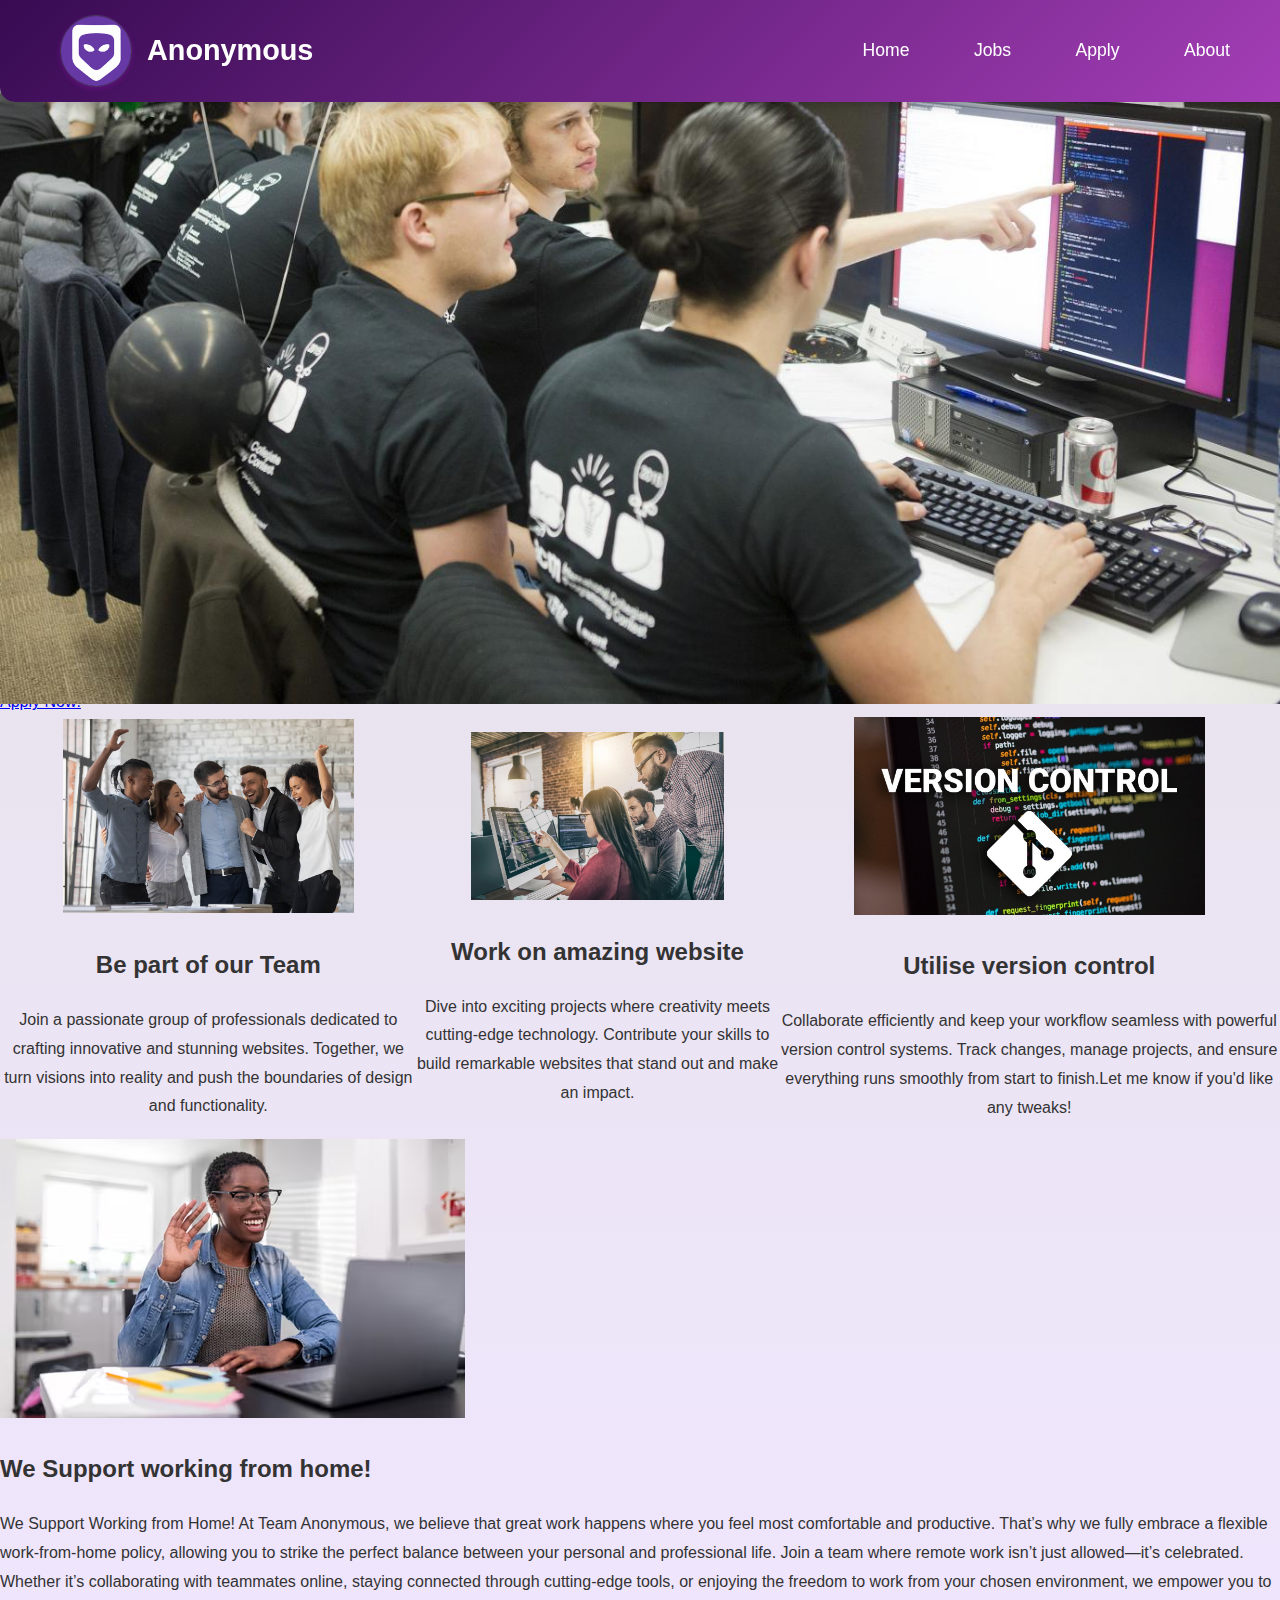
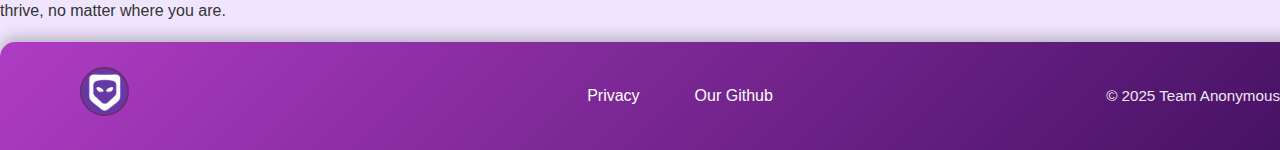
<file: TeamAnonymous_Project-main/index.html>
<!DOCTYPE html>
<html lang="en">
<head>
    <meta charset="UTF-8">
    <meta name="viewport" content="width=device-width, initial-scale=1.0">
    <title>Home page |Anonymous</title>
    <meta name="author" content="Sean Makoka">
    <link rel="stylesheet" href="styles/style.css">
</head>
<body>
    <header>
        <nav>
            <div class="logo">
                <img src="images/logo.png" alt="Team Anonymous Logo">
                <span>Anonymous</span>
            </div>
            <ul class="menu">
                <li><a href="index.html">Home</a></li>
                <li><a href="jobs.php">Jobs</a></li>
                <li><a href="apply.html">Apply</a></li>
                <li><a href="about.html">About</a></li>
            </ul>
        </nav>
    </header>
    <div class = "banner"> <img src="images/programming_image.jpg" alt="programming img"  width="100%"></div>
    <div class="apply_prompt">
    <div class = keywords>Apply</div> now to be a part of the <div class = keywords>Team</div>
    <a href="apply.html">Apply Now!</a>
    </div>
 
    <ul class="info_block_list" >
        <li>
            <div class="info_block"> 
                <img  src="images/jobs_image.png" alt="working in a team image">    
                <h2>Be part of our Team </h2>
                <p>
                    Join a passionate group 
                    of professionals dedicated
                    to crafting innovative and 
                    stunning websites. Together, we
                    turn visions into reality and
                    push the boundaries of design
                    and functionality.
                </p>
            </div>
        </li>

        <li>
            <div class="info_block"> 
                <img src="images/image(4).png" alt="making a website image">    
                <h2>Work on amazing website </h2>
                <p>
                     Dive into exciting projects
                     where creativity meets cutting-edge 
                     technology. Contribute your skills 
                     to build remarkable websites that 
                     stand out and make an impact.
                </p>
            </div>
        </li>

        <li>
            <div class="info_block"> 
                <img src="images/image(1).png" alt=" version control image " id="workingFromHomeImg">    
                <h2>Utilise version control</h2>
                <p>
                    Collaborate efficiently 
                    and keep your workflow seamless
                    with powerful version control systems. 
                    Track changes, manage projects, and ensure 
                    everything runs smoothly from start to 
                    finish.Let me know if you'd like any tweaks!
                </p>
            </div>
        </li>
        
    </ul>

    <img src="images/image(5).png" alt=" working from home ">
    <h2>We Support working from home!</h2>
    <p>We Support Working from Home!
         At Team Anonymous, we believe that great work
         happens where you feel most comfortable and productive. 
         That’s why we fully embrace a flexible work-from-home policy, 
         allowing you to strike the perfect balance between your personal and professional life.
         Join a team where remote work isn’t just allowed—it’s celebrated. Whether
         it’s collaborating with teammates online, staying connected through cutting-edge
         tools, or enjoying the freedom to work from your chosen environment, we empower you to thrive,
         no matter where you are.
    </p>

    <footer>
        <div class="footer-container">
            <div class="footer-logo"> <!--image for the logo-->
                <img src="images/logo.png" alt="Team Logo">
            </div>
            
            <nav class="footer-nav">
                <a href="privacy.html">Privacy</a>
                <a href="https://github.com/Terrasean123/TeamAnonymous_Project">Our Github</a>
            </nav>
            
            <div class="footer-copyright">
                <p>© 2025 Team Anonymous</p>
            </div>
        </div>
    </footer>
</body>
</html>
</file>
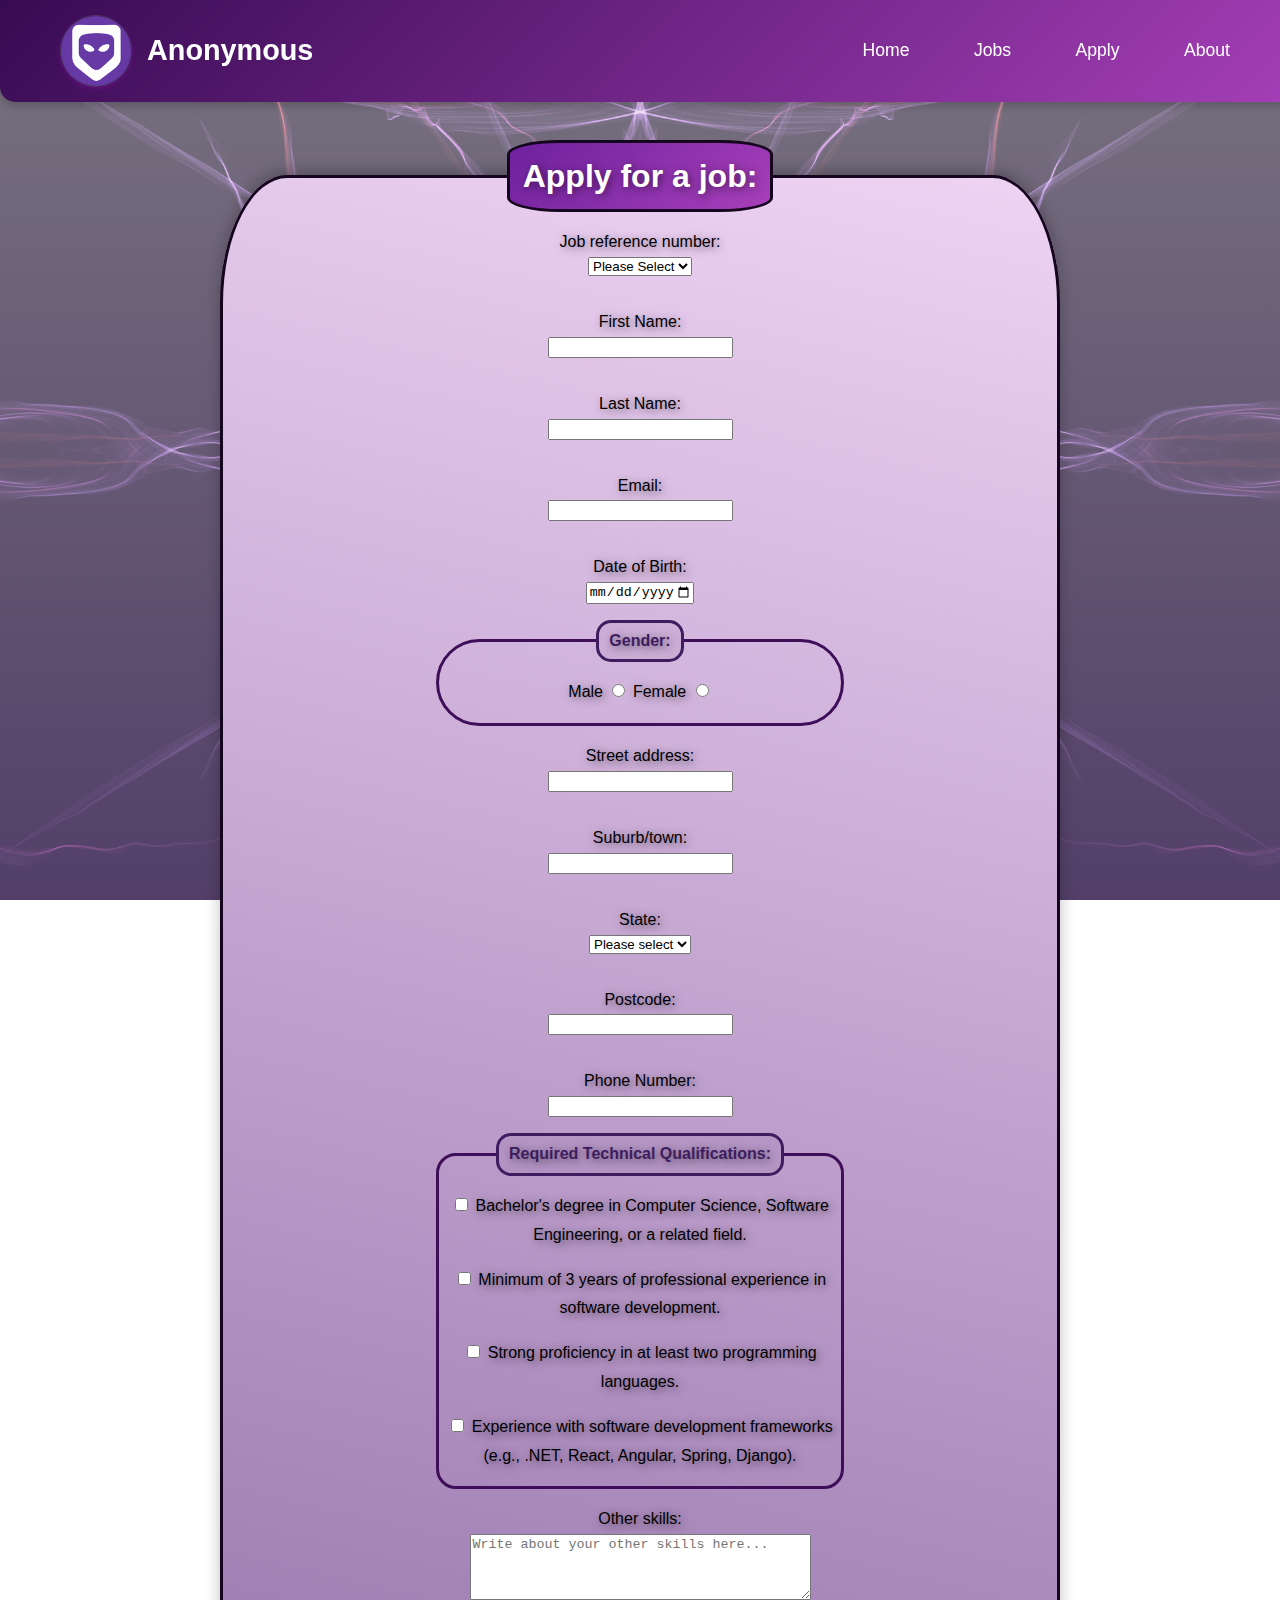
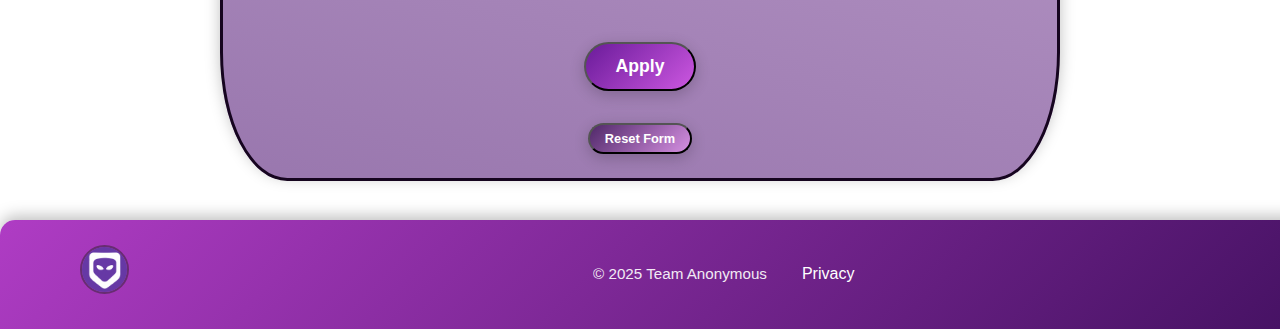
<file: TeamAnonymous_Project-main/apply.html>
<!DOCTYPE html>
<html lang="en">
<head>
    <meta charset="UTF-8">
    <meta name="viewport" content="width=device-width, initial-scale=1.0">
    <meta name="author" content="Yamen Sayes">
    <title>Apply for a job | Anonymous</title>
    <link rel="stylesheet" href="styles/style.css">
</head>
<body id="applyBody">
    <header>
        <nav>
            <div class="logo">
                <img src="images/logo.png" alt="Team Anonymous Logo">
                <span>Anonymous</span>
            </div>
            <ul class="menu">
                <li><a href="index.html">Home</a></li>
                <li><a href="jobs.html">Jobs</a></li>
                <li><a href="apply.html">Apply</a></li>
                <li><a href="about.html">About</a></li>
            </ul>
        </nav>
    </header>
    <div class="applyForm">
        <form method="post" action="process_eoi.php">
            <fieldset id="applyFormSection">
                <legend id="formLegend"><strong>Apply for a job:</strong></legend>

                <!-- Job Reference -->
                <p>
                    <label for="jobRefNum">Job reference number:
                        <select class="input" name="jobRefNum" id="jobRefNum" required>
                            <option value="">Please Select</option>
                            <option value="SDT21">SDT21</option>
                            <option value="ISA58">ISA58</option>
                            <option value="DAN92">DAN92</option>
                        </select>
                    </label>
                </p>

                <!-- First Name -->
                <p>
                    <label for="firstName">First Name:
                        <input class="input" type="text" name="firstName" id="firstName" required maxlength="20" pattern="[a-zA-Z]+" oninvalid="('Please only enter a maximum of 20 alpha characters')">
                    </label>
                </p>

                <!-- Last Name -->
                <p>
                    <label for="lastName">Last Name:
                        <input class="input" type="text" name="lastName" id="lastName" required maxlength="20" pattern="[a-zA-Z]+" oninvalid="('Please only enter a maximum of 20 alpha characters')">
                    </label>
                </p>

                <!-- Email -->
                <p>
                    <label for="email">Email:
                        <input class="input" type="email" name="email" id="email" required>
                    </label>
                </p>

                <!-- Date of Birth -->
                <p>
                    <label for="dob">Date of Birth:
                        <input class="input" type="date" name= "dob" id="dob" size="10" max="2025-12-31" required>
                    </label>
                </p>

                <!-- Gender -->
                <fieldset id="genderFieldset">
                    <legend><strong>Gender:</strong></legend>
                    <p id="genderRadio">
                        <label for="male">Male</label>
                        <input type="radio" id="male" name="gender" value="male" required>
                        <label for="female">Female</label>
                        <input type="radio" id="female" name="gender" value="female">
                    </p>
                </fieldset>

                <!-- Street Address -->
                <p>
                    <label for="street_address">Street address:
                        <input class="input" type="text" name="street_address" id="street_address" required maxlength="40" oninvalid="setCustomValidity('Please enter a maximum of 40 alpha characters')">
                    </label>
                </p>

                <!-- Suburb/Town -->
                <p>
                    <label for="suburbTown">Suburb/town:
                        <input class="input" type="text" name="suburbTown" id="suburbTown" required maxlength="40">
                    </label>
                </p>

                <!-- State -->
                <p>
                    <label for="state">State:
                        <select class="input" name="state" id="state" required>
                            <option value="">Please select</option>
                            <option value="VIC">VIC</option>
                            <option value="NSW">NSW</option>
                            <option value="QLD">QLD</option>
                            <option value="NT">NT</option>
                            <option value="WA">WA</option>
                            <option value="SA">SA</option>
                            <option value="TAS">TAS</option>
                            <option value="ACT">ACT</option>
                        </select>
                    </label>
                </p>

                <!-- Postcode -->
                <p>
                    <label for="postcode">Postcode:
                        <input class="input" type="text" name="postcode" id="postcode" minlength="4" maxlength="4" pattern="[0-9]+">
                    </label>
                </p>

                <!-- Phone Number -->
                <p>
                    <label for="phoneNumber">Phone Number:
                        <input class="input" type="text" name="phoneNumber" id="phoneNumber" minlength="8" maxlength="12" pattern="[0-9]+">
                    </label>
                </p>

                <!-- Qualifications -->
                <fieldset id="qualificationCheckbox">
                    <legend><strong>Required Technical Qualifications:</strong></legend>
                    <p>
                        <input class="checkbox" type="checkbox" id="bachelorDegree" name="qualifications[]" value="bachelorDegree" required>
                        <label for="bachelorDegree">Bachelor's degree in Computer Science, Software Engineering, or a related field.</label>
                    </p>
                    <p>
                        <input class="checkbox" type="checkbox" id="threeYearsExp" name="qualifications[]" value="threeYearsExp" required>
                        <label for="threeYearsExp">Minimum of 3 years of professional experience in software development.</label>
                    </p>
                    <p>
                        <input class="checkbox" type="checkbox" id="twoLanguageProficiency" name="qualifications[]" value="twoLanguageProficiency" required>
                        <label for="twoLanguageProficiency">Strong proficiency in at least two programming languages.</label>
                    </p>
                    <p>
                        <input class="checkbox" type="checkbox" id="frameworkExperience" name="qualifications[]" value="frameworkExperience" required>
                        <label for="frameworkExperience">Experience with software development frameworks (e.g., .NET, React, Angular, Spring, Django).</label>
                    </p>
                </fieldset>

                <!-- Other Skills -->
                <p>
                    <label for="otherSkills">Other skills:
                        <textarea name="otherSkills" id="otherSkills" rows="4" cols="40" placeholder="Write about your other skills here..."></textarea>
                    </label>
                </p>

                <p>
                    <input id="applyButton" type="submit" value="Apply">
                </p>
                <p>
                    <input id="resetButton" type="reset" value="Reset Form">
                </p>
            </fieldset>
        </form>
    </div>
    <footer>
        <div class="footer-container">
            <div class="footer-logo">
                <img src="images/logo.png" alt="Team Logo">
            </div>
            <div class="footer-copyright">
                <p>© 2025 Team Anonymous</p>
            </div>
            <nav class="footer-nav">
                <a href="privacy.html">Privacy</a>
            </nav>
        </div>
    </footer>
</body>
</html>
</file>
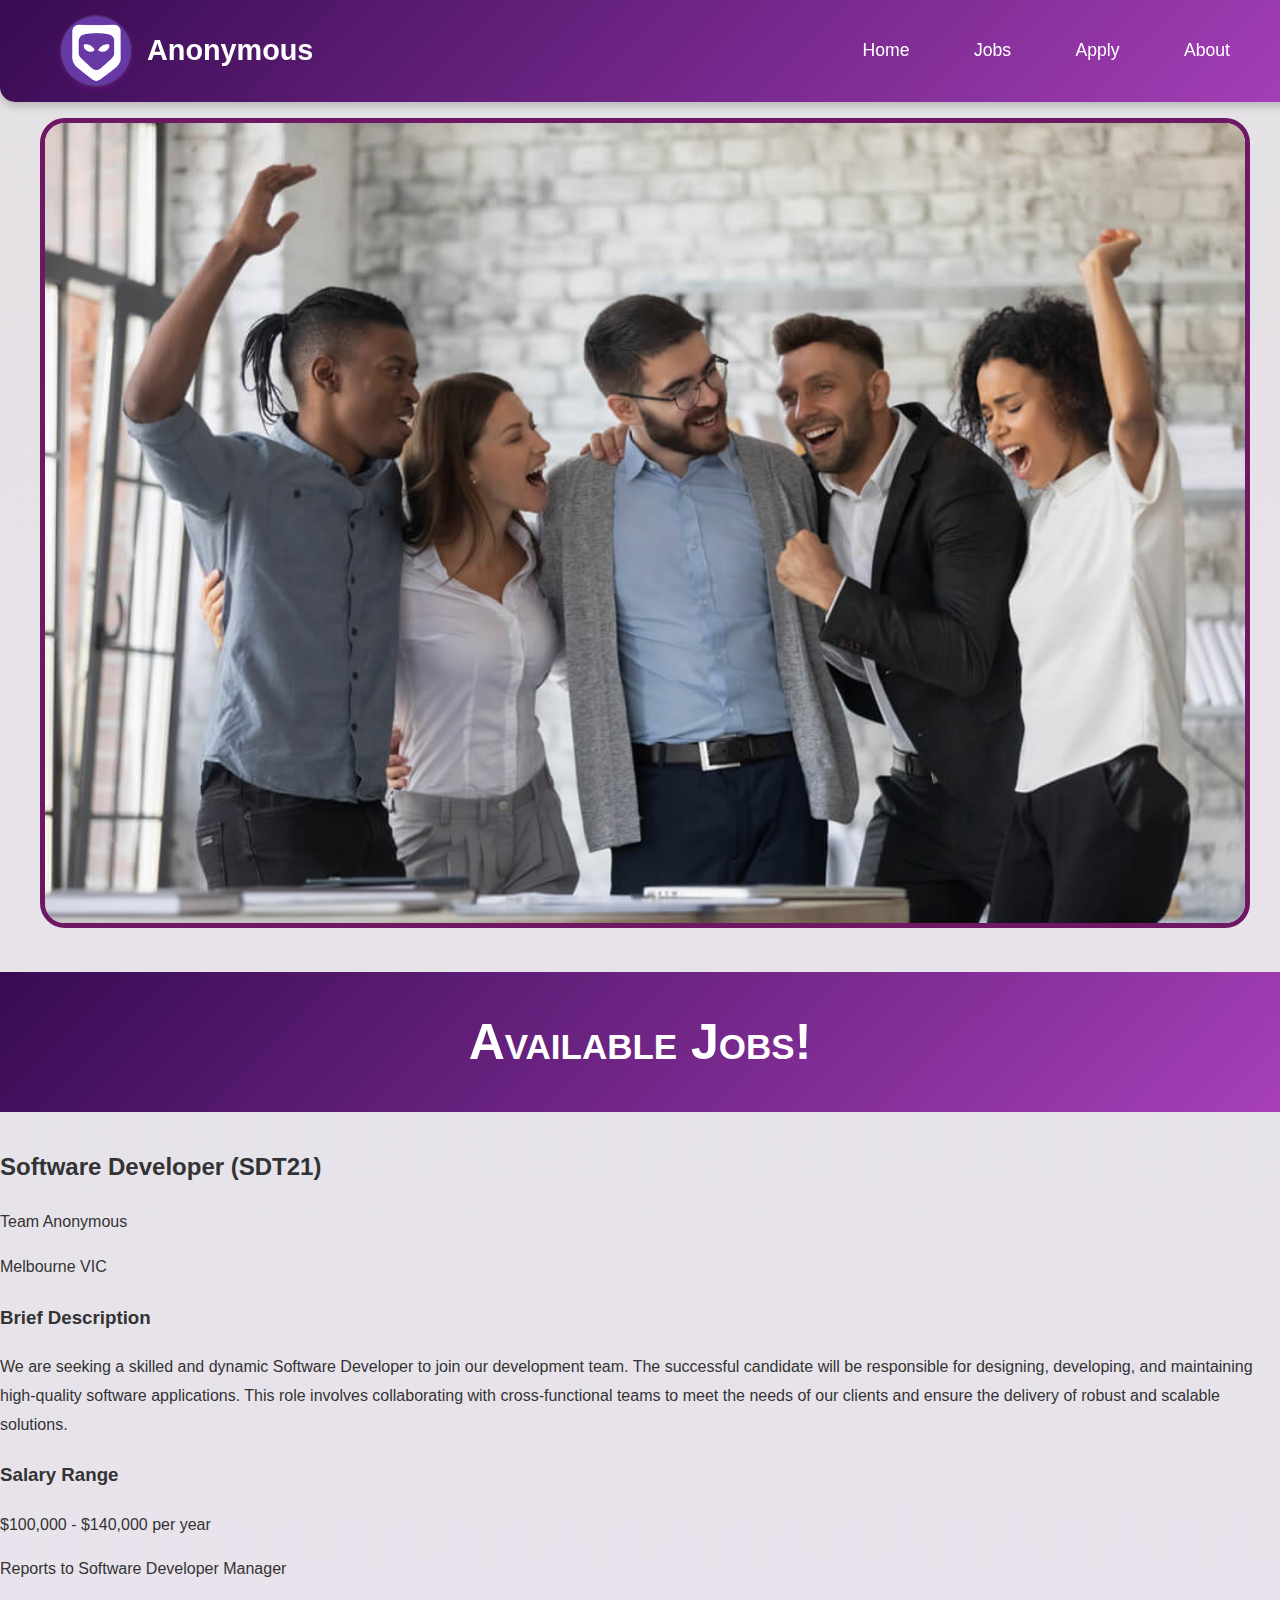
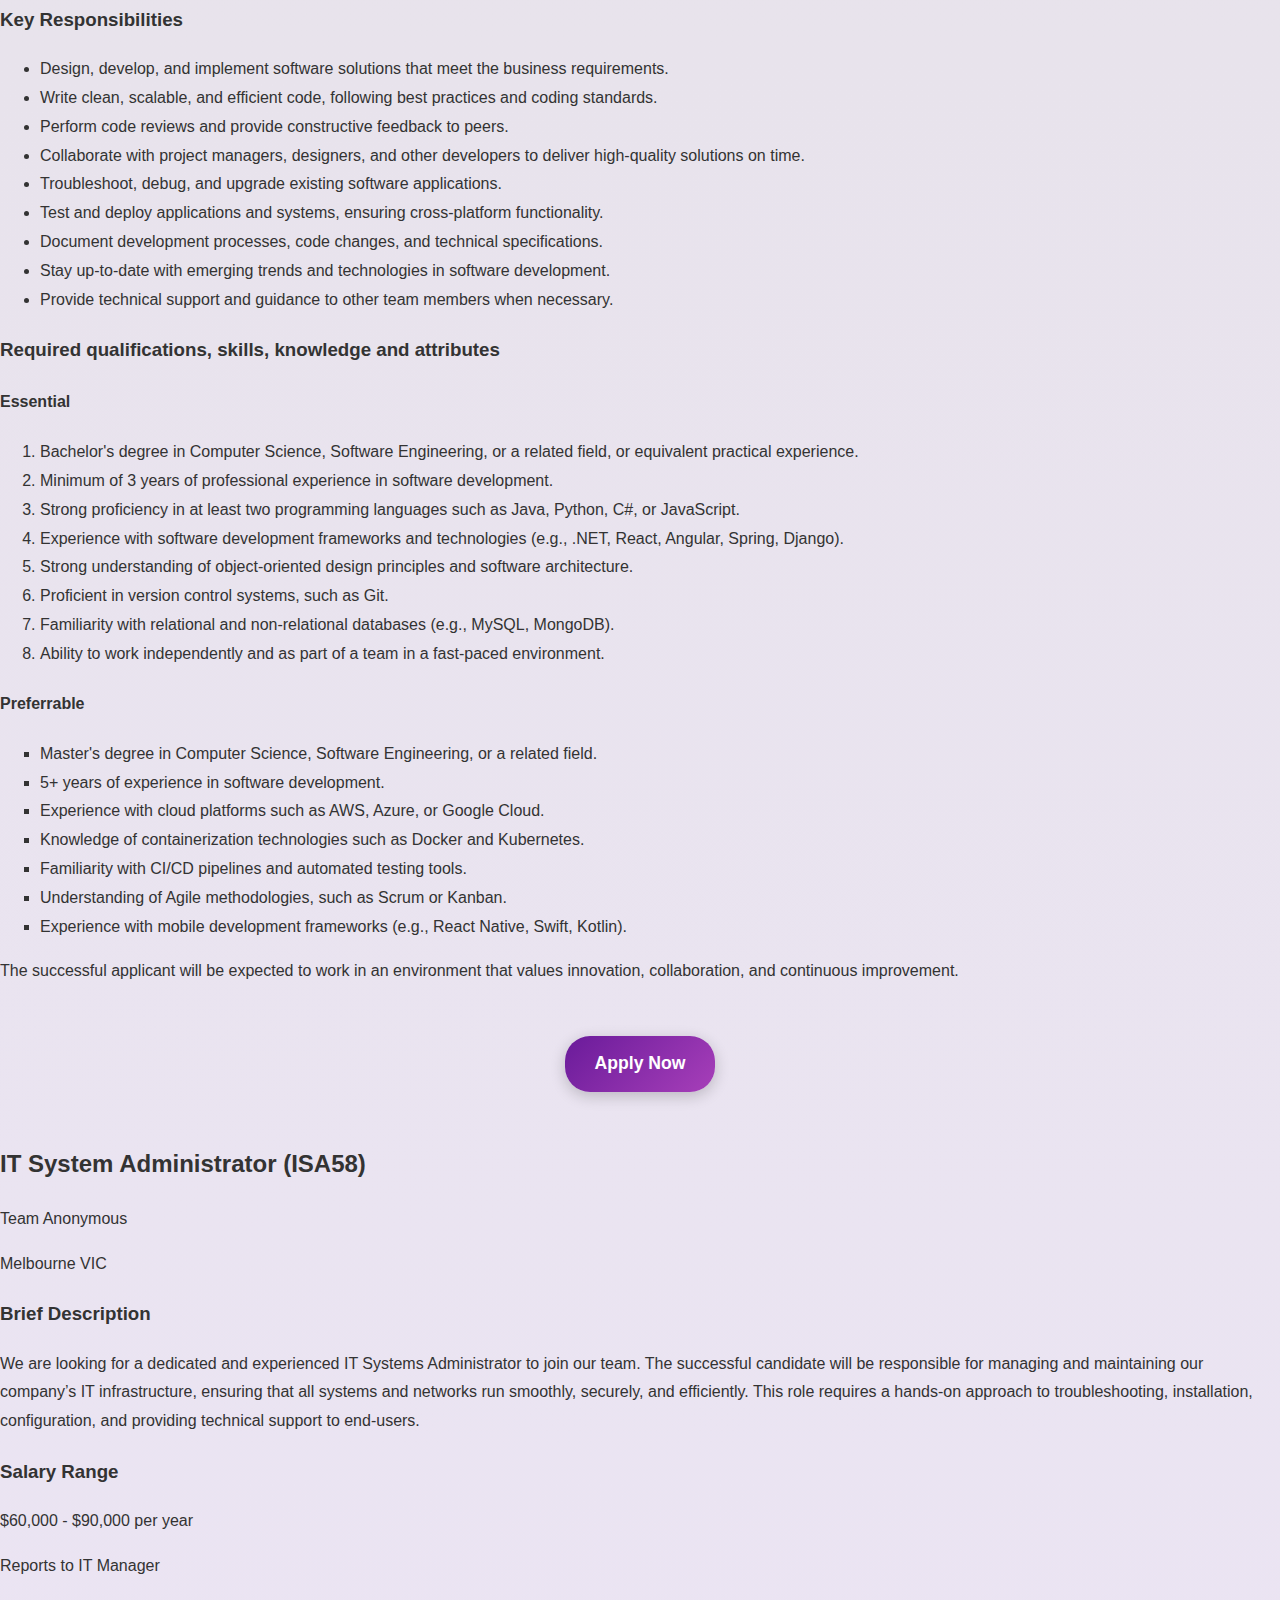
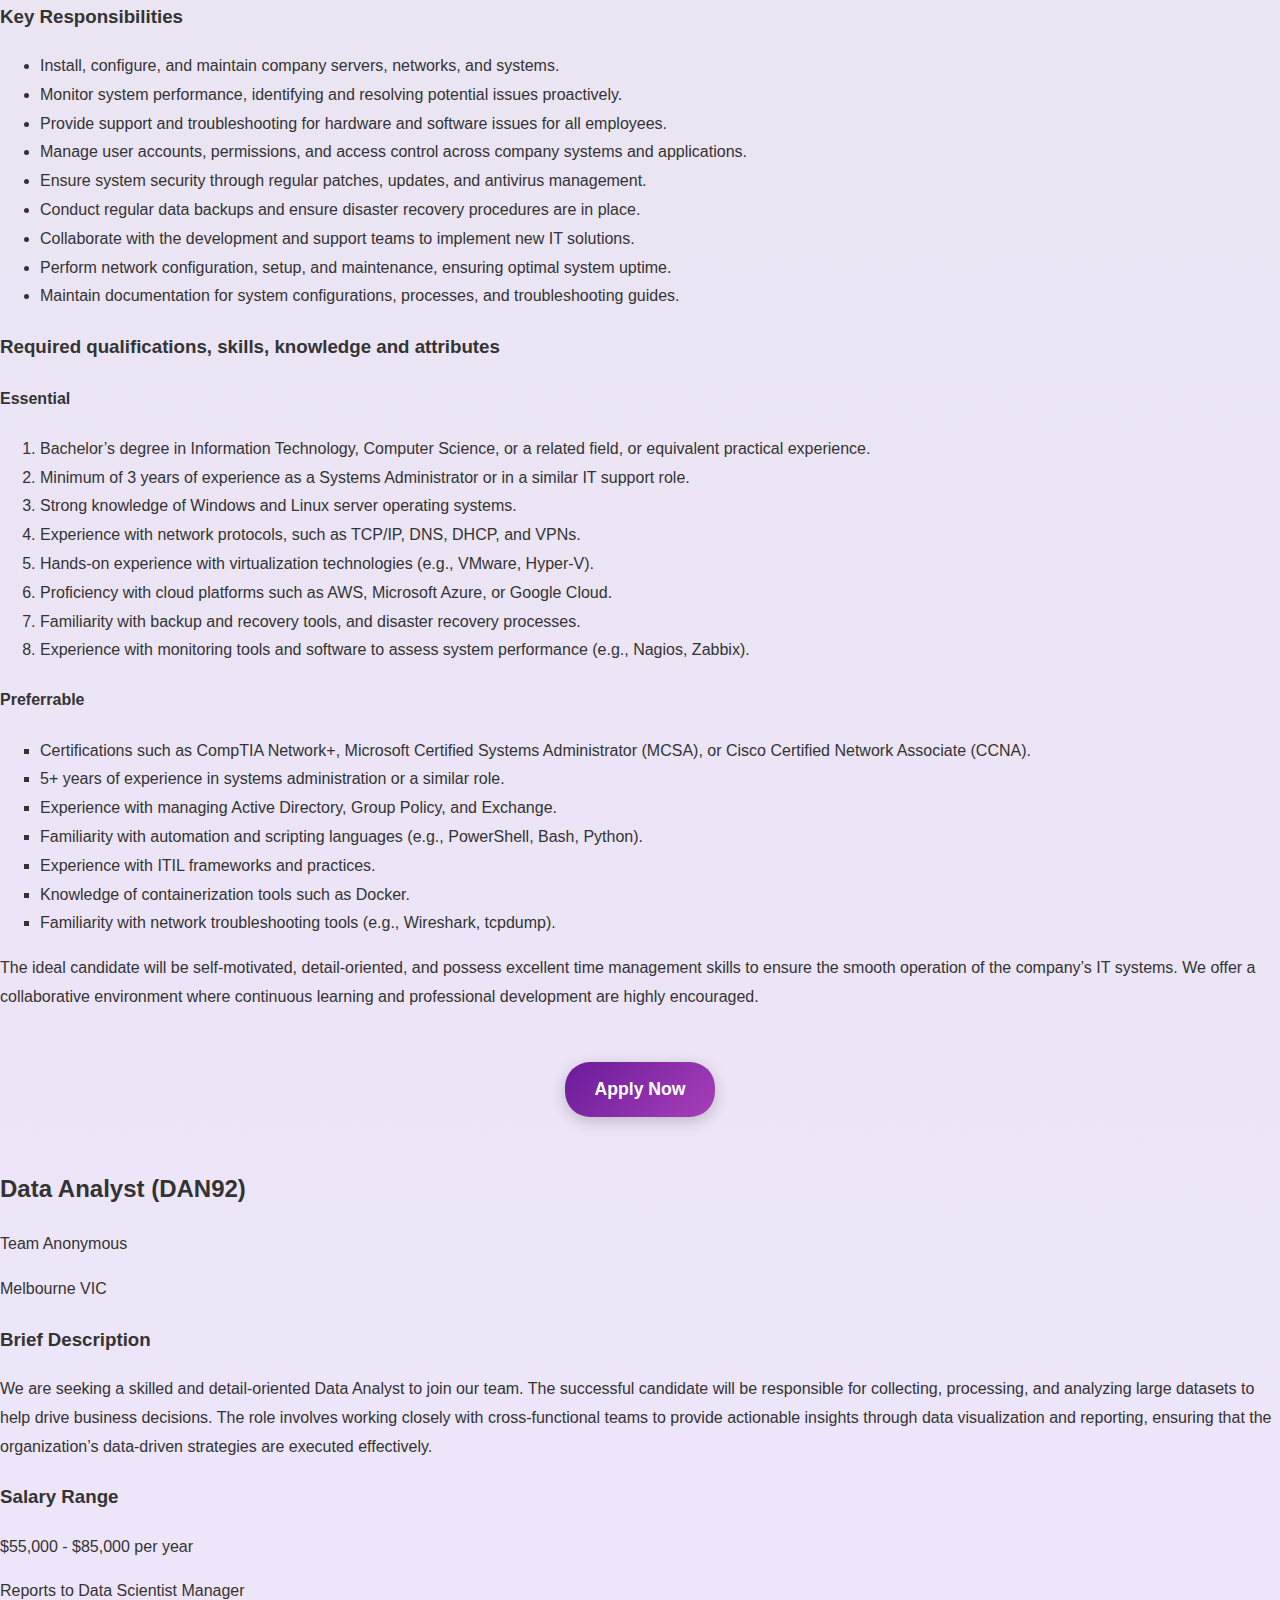
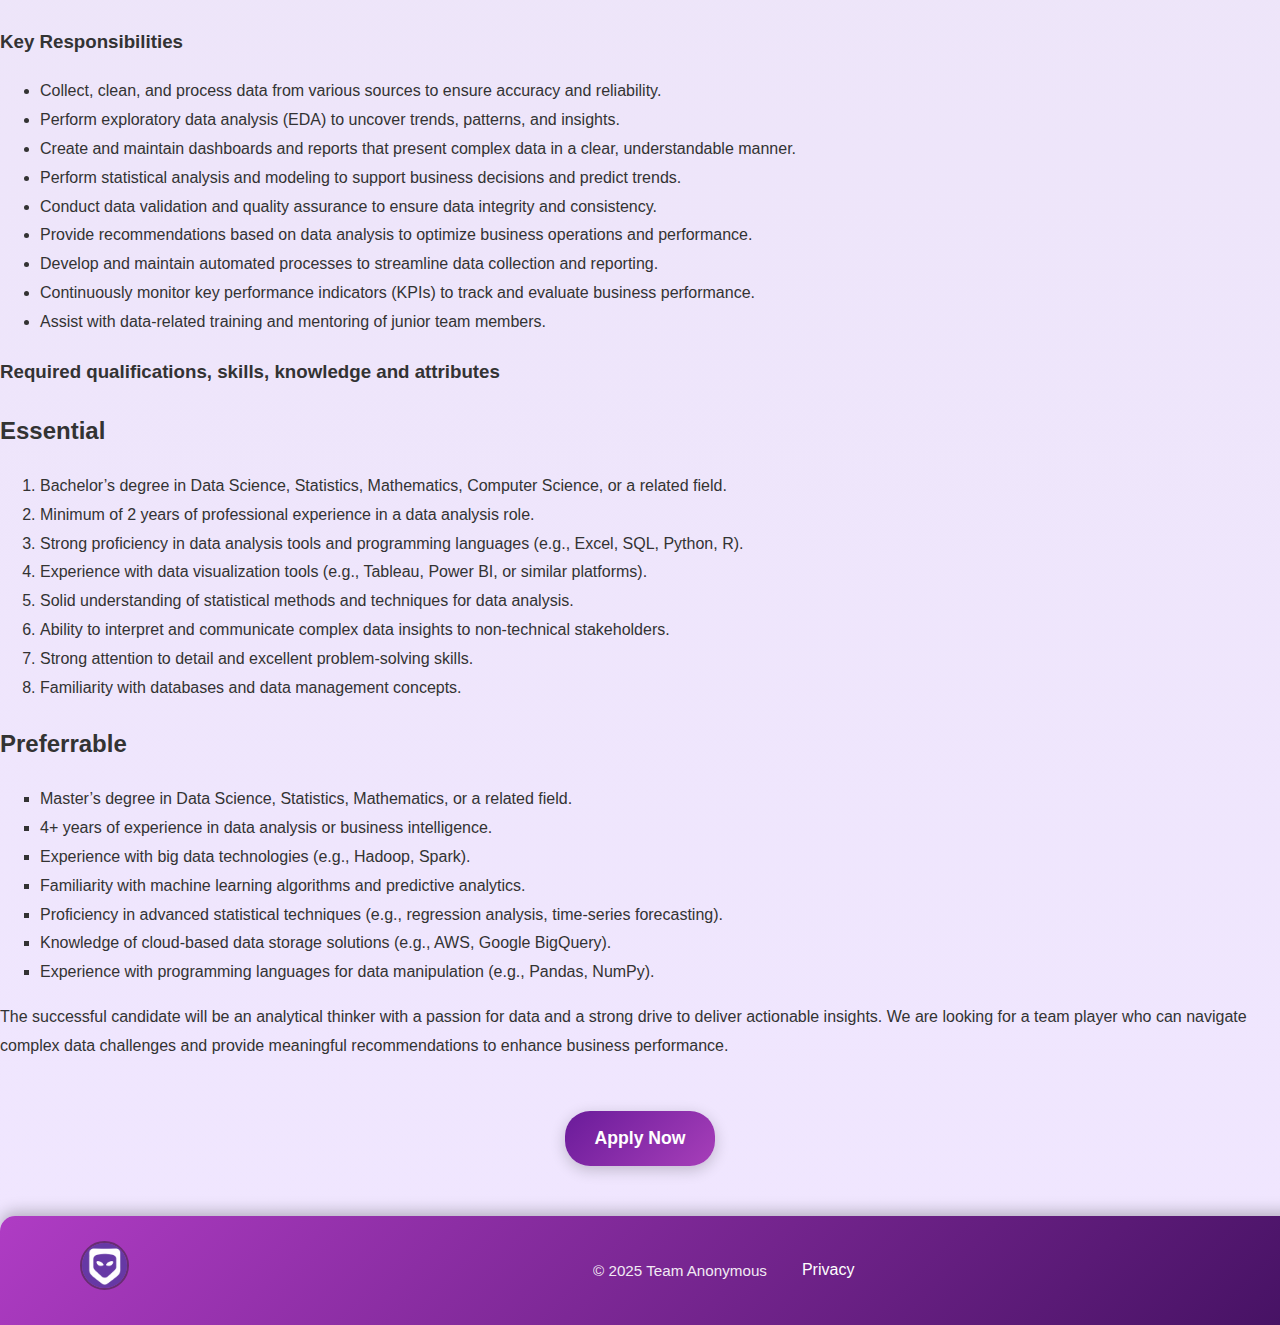
<file: TeamAnonymous_Project-main/jobs.html>
<!DOCTYPE html>
<html lang="en">
<head> <!--Initial meta tags setup-->
    <meta charset="UTF-8">
    <meta name="keywords" content="Jobs, IT Company Jobs, Software Engineer, Data Analyst, Anonymous, Anonymous Company, Anonymous IT">
    <meta name="author" content="Mustafa Jaffari">
    <title>Jobs Available | Anonymous</title>
    <link rel="stylesheet" href="styles/style.css">
</head>
<body class = "jobs">
    <header>
        <nav> <!--Navigation header setup-->
            <div class="logo">
                <img src="images/logo.png" alt="Team Anonymous Logo">
                <span>Anonymous</span>
            </div>
            <ul class="menu">
                <li><a href="index.html">Home</a></li>
                <li><a href="jobs.html">Jobs</a></li>
                <li><a href="apply.html">Apply</a></li>
                <li><a href="about.html">About</a></li>
            </ul>
        </nav>
    </header>
    <div class="main_header"> <!--Main header of the page setup at the front of the website-->
        <figure>
            <img src="images/jobs_image.png" alt="Group of team working together" class="banner_image">
        </figure>
        <h1> <!--Main Header-->
            Available Jobs!
        </h1>
    </div>
    <main>
        <div class="SDT21"> <!--Division setup for the Software developer part of the page-->
            <h2 id="software_developer">Software Developer (SDT21)</h2> <!--Utilised the prompt in gen AI : Generate a 5 digit reference number for software developer job -->
            <p>Team Anonymous</p>
            <p>Melbourne VIC</p>
            <h3>Brief Description</h3>
            <!--Utilised the prompt in gen AI : Generate a brief description of the position for software developer-->
            <p>We are seeking a skilled and dynamic Software Developer to join our development team. The successful candidate will be responsible for designing, developing, and maintaining high-quality software applications. This role involves collaborating with cross-functional teams to meet the needs of our clients and ensure the delivery of robust and scalable solutions.</p>
            <h3>Salary Range</h3>
            <p>$100,000 - $140,000 per year</p> <!--Researched myself and chose some numbers-->
            <p>Reports to Software Developer Manager</p> 
            <section id="responsibilitiesSDT21"> <!--Section for the responsibilities of the job-->
                <h3>Key Responsibilities</h3>
                <ul> <!--Unordered list for Software devloper responsibilities--> <!--Utilised the prompt in gen AI : Generate Key responsibilities. A list of the specific tasks that are to be performed for software developer-->
                    <li>Design, develop, and implement software solutions that meet the business requirements.</li>
                    <li>Write clean, scalable, and efficient code, following best practices and coding standards.</li>
                    <li>Perform code reviews and provide constructive feedback to peers.</li>
                    <li>Collaborate with project managers, designers, and other developers to deliver high-quality solutions on time.</li>
                    <li>Troubleshoot, debug, and upgrade existing software applications.</li>
                    <li>Test and deploy applications and systems, ensuring cross-platform functionality.</li>
                    <li>Document development processes, code changes, and technical specifications.</li>
                    <li>Stay up-to-date with emerging trends and technologies in software development.</li>
                    <li>Provide technical support and guidance to other team members when necessary.</li>
                </ul>
            </section>
            <h3 id="required_qualificationsSDT21">Required qualifications, skills, knowledge and attributes</h3> <!-- Header for the required qualifications-->
            <section id="essentialSDT21"> <!-- new section for the essential requirements for software devloper-->
                <h4>Essential</h4>
                <ol> <!--Ordered list--> <!--Utilised the prompt in gen AI : Generate essential requirements for a software developer-->
                    <li>Bachelor's degree in Computer Science, Software Engineering, or a related field, or equivalent practical experience.</li>
                    <li>Minimum of 3 years of professional experience in software development.</li>
                    <li>Strong proficiency in at least two programming languages such as Java, Python, C#, or JavaScript.</li>
                    <li>Experience with software development frameworks and technologies (e.g., .NET, React, Angular, Spring, Django).</li>
                    <li>Strong understanding of object-oriented design principles and software architecture.</li>
                    <li>Proficient in version control systems, such as Git.</li>
                    <li>Familiarity with relational and non-relational databases (e.g., MySQL, MongoDB).</li>
                    <li>Ability to work independently and as part of a team in a fast-paced environment.</li>
                </ol>
            </section>
            <aside id="preferrableSDT21"> <!--Aside element for preferred qualifications for software developer with an unordered list to allow it to pan on the left side of the screen-->
                <h4>Preferrable</h4>
                <ul style="list-style-type: square;"> <!--Lists the dot points in squares rather than dots --> <!--Utilised the prompt in gen AI : Generate preferred requirements for a software developer-->
                    <li>Master's degree in Computer Science, Software Engineering, or a related field.</li>
                    <li>5+ years of experience in software development.</li>
                    <li>Experience with cloud platforms such as AWS, Azure, or Google Cloud.</li>
                    <li>Knowledge of containerization technologies such as Docker and Kubernetes.</li>
                    <li>Familiarity with CI/CD pipelines and automated testing tools.</li>
                    <li>Understanding of Agile methodologies, such as Scrum or Kanban.</li>
                    <li>Experience with mobile development frameworks (e.g., React Native, Swift, Kotlin).</li>
                </ul>
            </aside>
            <!--Utilised the prompt in gen AI : Generate candidate description for a software developer-->
            <p id ="candidate_descriptionSDT21">The successful applicant will be expected to work in an environment that values innovation, collaboration, and continuous improvement.</p>
            <p class="apply_button">
                <a href="apply.html" class="apply-button">Apply Now</a> <!--apply button that links to apply page-->
            </p>
        </div>
        <div class="ISA58"> <!--Div element for the IT System adminstrator job-->
            <h2>IT System Administrator (ISA58)</h2> <!-- Header for section-->
            <p>Team Anonymous</p>
            <p>Melbourne VIC</p>
            <h3>Brief Description</h3> <!--Header for brief description--> <!--Utilised the prompt in gen AI : Generate a brief description of the position for IT system administrator-->
            <p>We are looking for a dedicated and experienced IT Systems Administrator to join our team. The successful candidate will be responsible for managing and maintaining our company’s IT infrastructure, ensuring that all systems and networks run smoothly, securely, and efficiently. This role requires a hands-on approach to troubleshooting, installation, configuration, and providing technical support to end-users.</p>
            <h3>Salary Range</h3>
            <p>$60,000 - $90,000 per year</p>
            <p>Reports to IT Manager</p>
            <section id="responsibilitiesISA58"> <!-- Section for the responsibilities-->
                <h3>Key Responsibilities</h3>
                <ul> <!--unOrdered list for responsibilities-->  <!--Utilised the prompt in gen AI : Generate Key responsibilities. A list of the specific tasks that are to be performed for IT System administrator-->
                    <li>Install, configure, and maintain company servers, networks, and systems.</li>
                    <li>Monitor system performance, identifying and resolving potential issues proactively.</li>
                    <li>Provide support and troubleshooting for hardware and software issues for all employees.</li>
                    <li>Manage user accounts, permissions, and access control across company systems and applications.</li>
                    <li>Ensure system security through regular patches, updates, and antivirus management.</li>
                    <li>Conduct regular data backups and ensure disaster recovery procedures are in place.</li>
                    <li>Collaborate with the development and support teams to implement new IT solutions.</li>
                    <li>Perform network configuration, setup, and maintenance, ensuring optimal system uptime.</li>
                    <li>Maintain documentation for system configurations, processes, and troubleshooting guides.</li>
                </ul>
            </section>
            <h3 id="required_qualificationsISA58">Required qualifications, skills, knowledge and attributes</h3>
            <section id="essentialISA58"> <!-- Section for the essential requirements-->
                <h4>Essential</h4>
                <ol> <!-- oredered list--> <!--Utilised the prompt in gen AI : Generate essential requirements for IT System Administrator-->
                    <li>Bachelor’s degree in Information Technology, Computer Science, or a related field, or equivalent practical experience.</li>
                    <li>Minimum of 3 years of experience as a Systems Administrator or in a similar IT support role.</li>
                    <li>Strong knowledge of Windows and Linux server operating systems.</li>
                    <li>Experience with network protocols, such as TCP/IP, DNS, DHCP, and VPNs.</li>
                    <li>Hands-on experience with virtualization technologies (e.g., VMware, Hyper-V).</li>
                    <li>Proficiency with cloud platforms such as AWS, Microsoft Azure, or Google Cloud.</li>
                    <li>Familiarity with backup and recovery tools, and disaster recovery processes.</li>
                    <li>Experience with monitoring tools and software to assess system performance (e.g., Nagios, Zabbix).</li>
                </ol>
            </section>
            <aside id="preferrableISA58">  <!--Aside element for the preferrable to follow rubric--> 
                <h4>Preferrable</h4>
                <ul style="list-style-type: square;"> <!--Unoredered list in box dot instead of circle dot--> <!--Utilised the prompt in gen AI : Generate preferred requirements for an IT system administrator-->
                    <li>Certifications such as CompTIA Network+, Microsoft Certified Systems Administrator (MCSA), or Cisco Certified Network Associate (CCNA).</li>
                    <li>5+ years of experience in systems administration or a similar role.</li>
                    <li>Experience with managing Active Directory, Group Policy, and Exchange.</li>
                    <li>Familiarity with automation and scripting languages (e.g., PowerShell, Bash, Python).</li>
                    <li>Experience with ITIL frameworks and practices.</li>
                    <li>Knowledge of containerization tools such as Docker.</li>
                    <li>Familiarity with network troubleshooting tools (e.g., Wireshark, tcpdump).</li>
                </ul>
            </aside>
            <!--Utilised the prompt in gen AI : Generate candidate description for an IT system administrator-->
            <p id ="candidate_descriptionISA58">The ideal candidate will be self-motivated, detail-oriented, and possess excellent time management skills to ensure the smooth operation of the company’s IT systems. We offer a collaborative environment where continuous learning and professional development are highly encouraged.</p>
            <p class="apply_button">
                <a href="apply.html" class="apply-button">Apply Now</a> <!--apply button that links to apply page-->
            </p>
        </div>
        <div class="DAN92"> <!-- New div element for the data analyst job-->
            <h2>Data Analyst (DAN92)</h2> <!--Main header for the job title -->
            <p>Team Anonymous</p>
            <p>Melbourne VIC</p>
            <h3>Brief Description</h3> <!--Heading for brief description-->
            <p>We are seeking a skilled and detail-oriented Data Analyst to join our team. The successful candidate will be responsible for collecting, processing, and analyzing large datasets to help drive business decisions. The role involves working closely with cross-functional teams to provide actionable insights through data visualization and reporting, ensuring that the organization’s data-driven strategies are executed effectively.</p>
            <h3>Salary Range</h3>
            <p>$55,000 - $85,000 per year</p>
            <p>Reports to Data Scientist Manager</p>
            <section id="responsibilitiesDAN92"> <!--Section element for the responsibilitis for data analyst-->
                <h3>Key Responsibilities</h3> <!-- Header for key responsibilities-->
                <ul> <!-- Unoredered list for responsibiltiies--> <!--Utilised the prompt in gen AI : Generate Key responsibilities. A list of the specific tasks that are to be performed for a Data Analyst-->
                    <li>Collect, clean, and process data from various sources to ensure accuracy and reliability.</li>
                    <li>Perform exploratory data analysis (EDA) to uncover trends, patterns, and insights.</li>
                    <li>Create and maintain dashboards and reports that present complex data in a clear, understandable manner.</li>
                    <li>Perform statistical analysis and modeling to support business decisions and predict trends.</li>
                    <li>Conduct data validation and quality assurance to ensure data integrity and consistency.</li>
                    <li>Provide recommendations based on data analysis to optimize business operations and performance.</li>
                    <li>Develop and maintain automated processes to streamline data collection and reporting.</li>
                    <li>Continuously monitor key performance indicators (KPIs) to track and evaluate business performance.</li>
                    <li>Assist with data-related training and mentoring of junior team members.</li>
                </ul>
            </section>
            <h3 id="required_qualificationsDAN92">Required qualifications, skills, knowledge and attributes</h3> 
            <section id="essentialDAN92"> <!--Sectioin for the essential requirements-->
                <h2>Essential</h2>
                <ol> <!--Ordered list for the essential requirements--> <!--Utilised the prompt in gen AI : Generate essential requirements for Data Analyst-->
                    <li>Bachelor’s degree in Data Science, Statistics, Mathematics, Computer Science, or a related field.</li>
                    <li>Minimum of 2 years of professional experience in a data analysis role.</li>
                    <li>Strong proficiency in data analysis tools and programming languages (e.g., Excel, SQL, Python, R).</li>
                    <li>Experience with data visualization tools (e.g., Tableau, Power BI, or similar platforms).</li>
                    <li>Solid understanding of statistical methods and techniques for data analysis.</li>
                    <li>Ability to interpret and communicate complex data insights to non-technical stakeholders.</li>
                    <li>Strong attention to detail and excellent problem-solving skills.</li>
                    <li>Familiarity with databases and data management concepts.</li>
                </ol>
            </section>
            <aside id="preferrableDAN92"> <!--Aside element for preferrable qualifiations for the data analyst-->
                <h2>Preferrable</h2>
                <ul style="list-style-type: square;"> <!--unoredered list with box square dots instead of circle--> <!--Utilised the prompt in gen AI : Generate preferred requirements for a Data analyst-->
                    <li>Master’s degree in Data Science, Statistics, Mathematics, or a related field.</li>
                    <li>4+ years of experience in data analysis or business intelligence.</li>
                    <li>Experience with big data technologies (e.g., Hadoop, Spark).</li>
                    <li>Familiarity with machine learning algorithms and predictive analytics.</li>
                    <li>Proficiency in advanced statistical techniques (e.g., regression analysis, time-series forecasting).</li>
                    <li>Knowledge of cloud-based data storage solutions (e.g., AWS, Google BigQuery).</li>
                    <li>Experience with programming languages for data manipulation (e.g., Pandas, NumPy).</li>
                </ul>
            </aside>
            <!--Utilised the prompt in gen AI : Generate candidate description for a Data Analyst-->
            <p id ="candidate_descriptionDAN92">The successful candidate will be an analytical thinker with a passion for data and a strong drive to deliver actionable insights. We are looking for a team player who can navigate complex data challenges and provide meaningful recommendations to enhance business performance.</p>
            <p class="apply_button">
                <a href="apply.html" class="apply-button">Apply Now</a> <!--apply button that links to apply page-->
            </p>
        </div>
    </main>
    <footer> <!--footer fdr bottom of the page-->
        <div class="footer-container">
            <div class="footer-logo"> <!--image for the logo-->
                <img src="images/logo.png" alt="Team Logo">
            </div>
            <div class="footer-copyright"> <!--Copywright text-->
                <p>© 2025 Team Anonymous</p>
            </div>
            <nav class="footer-nav"> <!--Privacy link-->
                <a href="privacy.html">Privacy</a>
            </nav>
        </div>
    </footer>
</body>
</file>
<file: TeamAnonymous_Project-main/styles/style.css>
#manage-content {
    flex: 1 0 auto;
}

.displayAllForm {
    display: flex;
    justify-content: center;
}


#manage-content h1,
#manage-content h2 {
    color: #370b52; 
    margin-bottom: 25px; /* Space below headings */
    text-align: center; /* Center the headings */
}



#manage-content form {
    border: 1px solid #ddd; 
    border-radius: 8px; 
    padding: 20px; 
    margin-bottom: 20px; 
    box-shadow: 0 4px 10px rgba(0, 0, 0, 0.05); 
    display: flex; 
    flex-wrap: wrap; 
    align-items: center; 
    gap: 15px; 
    display: flex;
    justify-content: center;
}


/* Style for labels */
#manage-content label {
    font-weight: bold;
    color: #555;
    min-width: 150px; /* Give labels a minimum width for alignment */
}

/* Style for text input fields and select dropdowns */
#manage-content input[type="text"],
#manage-content select {
    flex-grow: 1; /* Allow inputs to grow and fill available space */
    padding: 10px 12px;
    border: 1px solid #ccc;
    border-radius: 5px;
    max-width: 300px; /* Limit max width for readability */
}

/* Style for buttons within forms */
#manage-content form button {
    padding: 10px 25px;
    background: linear-gradient(135deg, #6a1b9a, #a73fb9); /* Your existing purple gradient */
    color: white;
    border: none;
    border-radius: 25px;
    cursor: pointer;
    font-weight: bold;
    transition: transform 0.3s ease, box-shadow 0.3s ease;
}

#manage-content form button:hover {
    transform: translateY(-3px);
    box-shadow: 0 5px 15px rgba(0, 0, 0, 0.2);
}

#manage_script table {
    width: 100%;
    border-collapse: collapse;
    margin-top: 15px;
}

#manage_script th, 
#manage_script td {
    border: 1px solid #ccc;
    padding: 8px 12px;
    text-align: left;
    font-size: 0.9rem;
}

#manage_script th {
    background-color: #6b3f91;
    color: white;
}

#manage_script tr:nth-child(even) {
    background-color: #f9f9f9;
}

/* Container wrapping the login and register forms */
#logins {
    max-width: 400px;
    margin: 60px auto;
    padding: 30px 25px;
    border: 1px solid #ddd;
    border-radius: 10px;
    box-shadow: 0 4px 10px rgba(0, 0, 0, 0.05);
    background-color: #fff;
    font-family: Arial, sans-serif;
}

/* Headings color and spacing */
#logins h1,
#logins h2 {
    color: #370b52;
    text-align: center;
    margin-bottom: 25px;
    font-weight: 700;
}

/* Forms layout */
#logins form {
    display: flex;
    flex-direction: column;
    gap: 15px;
    margin-bottom: 30px;
}

/* Inputs styling */
#logins input[type="text"],
#logins input[type="password"] {
    padding: 12px 15px;
    font-size: 1rem;
    border: 1px solid #ccc;
    border-radius: 6px;
    outline-offset: 2px;
    transition: border-color 0.3s ease;
}

/* Input focus highlight */
#logins input[type="text"]:focus,
#logins input[type="password"]:focus {
    border-color: #6a1b9a;
    box-shadow: 0 0 8px rgba(106, 27, 154, 0.4);
}

/* Buttons styling */
#logins button {
    padding: 12px 25px;
    font-weight: 700;
    font-size: 1rem;
    border: none;
    border-radius: 25px;
    cursor: pointer;
    color: white;
    background: linear-gradient(135deg, #6a1b9a, #a73fb9);
    transition: transform 0.3s ease, box-shadow 0.3s ease;
}

/* Button hover effect */
#logins button:hover {
    transform: translateY(-3px);
    box-shadow: 0 5px 15px rgba(106, 27, 154, 0.5);
}

/* Placeholder styling */
#logins input::placeholder {
    color: #999;
    font-style: italic;
}

/* Responsive adjustment */
@media (max-width: 480px) {
    #logins {
        margin: 40px 20px;
        padding: 20px;
    }
}

/* Apply Prompt*/

/* keywords/general Use */
.keywords{
    color:#6638a4;
    font-family: Arial, Helvetica, sans-serif;

}


.info_block_list{
    display: flex;
    list-style-type: none;
    margin:0;
    padding: 0;
    overflow: hidden;
    align-items: center;
   justify-content:space-around ;
}

.info_block {
    text-align: center;
}

.info_block img{
    max-width: 70%; 
    height: auto;
    border: 0;
}

#workingFromHomeImg{
    /* float: left; */
}


/* About Page Style */

/* General Styling */
body {
    font-family: Arial, sans-serif;
    margin: 0;
    line-height: 1.8;
    color: #333;
    background: linear-gradient(#e5e2e5, #f0e6ff);
}

/* Header and Navigation */
header {
    background: linear-gradient(135deg, #370b52, #a73fb9);
    padding: 15px 20px;
    border-bottom-left-radius: 15px;
    border-bottom-right-radius: 15px;
    box-shadow: 0 4px 10px rgba(0, 0, 0, 0.2);
    position: sticky;
    top: 0;
    z-index: 1000;
    width: 100%;
}

nav {
    display: flex;
    justify-content: space-between;
    align-items: center;
    max-width: 1200px;
    margin: 0 auto;
    width: 100%;
}

/* Logo */
.logo {
    display: flex;
    align-items: center;
    color: white;
    font-size: 1.5em;
    font-weight: bold;
    transition: transform 0.3s ease;
}

.logo:hover {
    transform: scale(1.05);
}

.logo img {
    width: 70px;
    height: 70px;
    margin-right: 15px;
    border-radius: 100%;
    border: 1px solid #4b395e;
    box-shadow: 0 2px 5px rgba(133, 11, 164, 0.452);
}

.logo span {
    font-size: 1.2em;
}

/* Navigation Menu */
.menu li {
    display: inline-block;
    margin: 0 15px;
}

.menu a {
    color: white;
    text-decoration: none;
    font-size: 1.1em;
    padding: 8px 15px;
    border-radius: 20px;
}

.menu a:hover,
.menu a.active {
    background-color: rgba(255, 255, 255, 0.2);
}

/*   Section */
.banner {
    position: relative;
    height: 500px;
    background-image: linear-gradient(rgb(174, 145, 225), rgba(91, 38, 91, 0.6)), url('../images/hero-bg.jpg');
    background-size: cover;
    background-position: center;
    background-attachment: fixed;
    display: flex;
    align-items: center;
    justify-content: center;
    text-align: center;
    color: white;
    border-radius: 15px;
}

/* Banner Content */
.banner-content {
    position: fixed;
    z-index: 1;
}

.banner h1 {
    font-size: 3.5em;
    margin: 0;
    text-transform: uppercase;
    letter-spacing: 2px;
    text-shadow: 2px 2px 8px rgba(0, 0, 0, 0.5);
}

.banner h2 {
    font-size: 2.8em;
    color: #c7d3df;
    margin: 15px 0;
    font-weight: 300;
    text-shadow: 1px 1px 6px rgba(0, 0, 0, 0.4);
}

/* Responsive Adjustments for Smaller Screens */
@media (max-width: 768px) {
    .banner {
        height: 400px;
        background-attachment: scroll;
    }

    .banner h1 {
        font-size: 2.5em;
    }

    .banner h2 {
        font-size: 2em;
    }
}

/* Team Info Section */
.team-info {
    max-width: 900px;
    margin: 60px auto;
    padding: 40px;
    background: linear-gradient(135deg, rgba(255, 255, 255, 0.95), rgba(240, 230, 255, 0.95)), url('../images/team-bg.jpg');
    background-size: cover;
    background-position: center;
    border-radius: 15px;
    box-shadow: 0 8px 20px rgba(0, 0, 0, 0.1);
    text-align: center;
    position: relative;
}

/* Team Info Paragraph */
.team-info p {
    font-size: 1.2em;
    color: #333;
    line-height: 1.8;
    margin-bottom: 30px;
    background: rgba(255, 255, 255, 0.8);
    padding: 20px;
    border-radius: 10px;
    box-shadow: 0 4px 10px rgba(0, 0, 0, 0.05);
}

/* Team Details */
.team-details {
    display: grid;
    grid-template-columns: 1fr 2fr;
    gap: 15px;
    text-align: left;
    margin: 30px 50;
    padding: 20px;
    background: rgba(255, 255, 255, 0.9);
    border-radius: 10px;
    box-shadow: 0 4px 10px rgba(0, 0, 0, 0.05);
}

.team-details dt {
    font-weight: bold;
    color: #6a1b9a;
    font-size: 1.1em;
}

.team-details dd {
    margin-bottom: 10px;
    color: #333;
}

/* Responsive Adjustments for Smaller Screens */
@media (max-width: 768px) {
    .team-info {
        padding: 20px;
        margin: 30px auto;
    }

    .team-info p {
        font-size: 1em;
        padding: 15px;
    }

    .team-details {
        grid-template-columns: 1fr;
        text-align: center;
        padding: 15px;
    }
}

/* Meet the Team Section */
.team-info h2 {
    font-size: 2.8em;
    color: #6a1b9a;
    margin: 50px 0;
    text-transform: uppercase;
    background: linear-gradient(90deg, #6a1b9a, #e1bee7);
    -webkit-background-clip: text;
    -webkit-text-fill-color: transparent;
    text-shadow: 2px 2px 8px rgba(0, 0, 0, 0.1);
}

/* Team Photo */
.team-photo {
    margin: 30px 0;
}

.team-photo img {
    width: 100%;
    max-width: 700px;
    height: auto;
    border-radius: 15px;
    border: 3px solid #e1bee7;
    box-shadow: 0 6px 20px rgba(0, 0, 0, 0.15);
    transition: transform 0.3s ease, box-shadow 0.3s ease;
}

.team-photo img:hover {
    transform: scale(1.03);
    box-shadow: 0 8px 25px rgba(0, 0, 0, 0.2);
}

/* Team Members */
.team-members {
    display: flex;
    justify-content: space-around;
    flex-wrap: nowrap;
    margin: 50px 0;
    gap: 20px;
}

.member {
    background: #fff;
    border-radius: 15px;
    padding: 20px;
    width: 200px;
    text-align: center;
    box-shadow: 0 4px 15px rgba(0, 0, 0, 0.1);
    transition: transform 0.3s ease, box-shadow 0.3s ease;
}

.member:hover {
    transform: translateY(-10px);
    box-shadow: 0 8px 25px rgba(0, 0, 0, 0.2);
}

.member img {
    width: 100px;
    height: 100px;
    border-radius: 50%;
    object-fit: cover;
    border: 3px solid #e1bee7;
    margin-bottom: 15px;
}

.member h3 {
    font-size: 1.3em;
    margin: 10px 0 5px;
    color: #6a1b9a;
}

.member p {
    font-size: 0.9em;
    color: #666;
    margin: 5px 0;
}

/* Responsive Adjustments for Smaller Screens */
@media (max-width: 768px) {
    .member {
        width: 100%;
        max-width: 250px;
    }
}

/* Communication Schedule */
.timetable {
    width: 60%;
    margin: 40px auto;
    border-collapse: collapse;
    background: #fff;
    box-shadow: 0 6px 20px rgba(0, 0, 0, 0.1);
    border-radius: 10px;
    overflow: hidden;
}

.timetable caption {
    font-weight: bold;
    font-size: 1.3em;
    padding: 15px;
    background: linear-gradient(135deg, #6a1b9a, #a73fb9);
    color: white;
    text-transform: uppercase;
}

.timetable th, .timetable td {
    padding: 15px;
    border: none;
    text-align: center;
}

.timetable th {
    background: #e1bee7;
    color: #333;
    font-weight: bold;
}

.timetable td.discord {
    background: #e8f4f8;
}

.timetable td.team-meeting {
    background: #c9e0cebf;
}

.timetable tr:hover td {
    background: #f0e6ff;
}

/* Responsive Adjustments for Smaller Screens */
@media (max-width: 768px) {
    .timetable {
        width: 90%;
    }

    .timetable th, .timetable td {
        padding: 10px;
        font-size: 0.9em;
    }
}

/* Contact Email */
.contact-email {
    text-align: center;
    margin: 50px 0;
}

/* Call to Action Button */
.cta-button {
    display: inline-block;
    padding: 12px 30px;
    background: linear-gradient(135deg, #6a1b9a, #a73fb9);
    color: white;
    text-decoration: none;
    border-radius: 25px;
    font-weight: bold;
    font-size: 1.1em;
    box-shadow: 0 4px 15px rgba(0, 0, 0, 0.2);
    transition: transform 0.3s ease, box-shadow 0.3s ease;
}

.cta-button:hover {
    transform: translateY(-5px);
    box-shadow: 0 6px 20px rgba(0, 0, 0, 0.3);
}

/* Footer */
footer {
    background: linear-gradient(135deg, #af3cc4, #41105f);
    color: white;
    padding: 25px 40px;
    border-top-left-radius: 15px;
    border-top-right-radius: 15px;
    box-shadow: 0 -4px 15px rgba(0, 0, 0, 0.25);
    margin: auto 0;
    width: 100%;
}

.footer-container {
    display: grid;
    grid-template-columns: 1fr auto 1fr;
    align-items: center;
    gap: 20px;
    max-width: 1200px;
    margin: 0 auto;
}

/* Footer Logo */
.footer-logo img {
    width: 45px;
    height: 45px;
    border-radius: 50%;
    border: 2px solid #672d71;
}

/* Footer Navigation */
.footer-nav {
    justify-self: center;
    display: flex;
    gap: 25px;
}

.footer-nav a {
    color: white;
    text-decoration: none;
    font-weight: 500;
    padding: 8px 15px;
    border-radius: 8px;
    transition: all 0.3s ease;
}

.footer-nav a:hover {
    background: rgba(255, 255, 255, 0.15);
    transform: translateY(-2px);
}

/* Footer Copyright */
.footer-copyright {
    justify-self: end;
    text-align: right;
    font-size: 0.95em;
    opacity: 0.9;
}

/* Responsive Adjustments for Smaller Screens */
@media (max-width: 768px) {
    .footer-container {
        grid-template-columns: 1fr;
        text-align: center;
        gap: 15px;
    }

    .footer-logo,
    .footer-nav,
    .footer-copyright {
        justify-self: center;
    }

    .footer-nav {
        flex-direction: column;
        gap: 12px;
    }

    .footer-copyright {
        text-align: center;
        order: 3;
    }
}

/* Jobs page style Author Mustafa Jaffari Created 10/04 , Last Modified 24/05*/
.main_header h1 { /*Targets main header class */
    background: linear-gradient(135deg, #370b52, #a73fb9); /* Changes Background colour */
    text-align: center; /* Aligns text in centre */
    padding: 25px; /* Adds padding to text of 25pixels */
    color: white; /* Changes font colour to white */
    font-variant: small-caps; /* puts text in small caps */
    font-size: 50px; /* Puts the font size to 50pixels */
    font-weight: bold; /* Puts the text in bold */
    font-family: sans-serif; /* Utilises the sans sherif font type*/
}

.banner_image { /* Targets the banner_image class*/
    margin: 0; /* Removes all white space around the image to fill out whole page */
    width: 100%; /* Width to cover 100% of page*/
    border: 5px solid rgb(110, 24, 99); /* adds a black border around the image */
    display: inline-block; /* makes sure the image respects centering from text-align */
    max-width: 100%; /* keeps the image responsive */
    height: auto; /* preserves the image aspect ratio */
    border-radius: 25px; /* Makes the border rounded*/
}

.jobs { /* Targets jobs class*/   /* */
    box-sizing: border-box;  /* Keeps padding and border inside the set widhgt and height */
}

.essential {  /*  Targets essential class element*/
    width: 30%; /* Adds width of 30% to alow it cover 30% of the page*/
    float: left;  /* Floats this element to the left */
    padding: 10px; /* Adds padding of 10px */
    margin: 50px; /* Adds a margin(space around the element) of 50px*/
}

.preferrable { /*  Targets Preferrable class element*/
    width: 25%; /* Adds width of 25% to alow it cover 25% of the page*/
    float: right;  /* Floats this element to the right */
    padding: 10px; /* Adds padding of 10px */
    border: 5px solid purple; /*Creates a border around element with 5px and is a solid colour of purple */
    border-radius: 10px; /*Creates a border radius of extra 10px */
    margin: 50px; /* Adds a margin(space around the element) of 50px*/
}

.responsibilities {  /*  Targets Responsibilities class element*/
    width: 30%; /* Adds width of 30% to alow it cover 30% of the page*/
    float: left; /* Floats this element to the left */
    padding: 10px; /* Adds padding of 10px */
    margin: 50px; /* Adds a margin(space around the element) of 50px*/
}

.job { /* Targets the job class element*/
    clear: both;  /*Clears both left and righ floating elements*/
    margin: 10%; /* Adds margin of 10% */
    padding: 20px; /* Adds 20px of padding*/
    background: linear-gradient(135deg, rgba(255, 255, 255, 0.95), rgba(240, 230, 255, 0.95));  /* Adds a background colour thaqt is linear gradient */
    border-radius: 25px; /*Makes the border rounded*/
    
}

.candidate_description { /*Targets candidate_description class element*/
    clear: both; /*Clears both left and righ floating elements*/
}

.required_qualifications { /*Targets candidate_description class element*/
    clear: both; /*Clears both left and righ floating elements*/
}


.apply_button { /* targets apply_button */
    text-align: center; /* aligns text in centre */
    margin: 50px ; /* gives it a margin of 50px*/
}

.apply-button { /* targets apply-button*/
    display: inline-block; /* displays it inline-block method*/
    padding: 12px 30px; /* adds padding 12px to top and bottom and 30px left/right*/
    background: linear-gradient(135deg, #6a1b9a, #a73fb9); /* gives the button a purple gradient background */
    color: white; /* makes the text white */
    text-decoration: none; /* removes the underline from the text */
    border-radius: 25px; /* makes the button edges rounded */
    font-weight: bold; /* makes the text bold */
    font-size: 1.1em; /* increases the text size slightly */
    box-shadow: 0 4px 15px rgba(0, 0, 0, 0.2); /* adds a soft shadow under the button */
    transition: transform 0.3s ease, box-shadow 0.3s ease; /* makes hover changes smooth */
}

.apply-button:hover { /* targets the apply-button class when mouse hovers over the button */
    transform: translateY(-5px); /* moves the button up by 5px*/
    box-shadow: 0 6px 20px rgba(0, 0, 0, 0.3); /* adds a stronger shadow to make it stand out more */
}

@media screen and (max-width:600px){ /*Reponsive adjusment for mobile screens targeting essential, preferrable and responisiblites element*/
    #essential, #preferrable, #responsibilities{
        width: 100%;
    }
}

/* Apply page style - Author: Yamen Sayes - Date modified: 14/4/2025 */

.applyForm{
    padding-inline: 17%;
    padding-block: 3%;
}

#applyFormSection {
    border-style:solid;
    border-radius: 8%;  /*Give the border round corners*/
    border-color: #16051f;
    border-width: 3px;
    padding: 25%;   /*Leave some empty space between the edge and the form's content*/
    padding-top: 0%;
    padding-bottom: 1%;
    background: linear-gradient(13deg, #9977ae, #eed3f3);
    color: #000000; /*text colour*/
    text-align: center;
    text-shadow: 2px 2px 8px rgba(0, 0, 0, 0.5);
    box-shadow: 0 -4px 15px rgba(0, 0, 0, 0.25);
    display: flex;
    flex-direction: column;
    align-content: center;
}

legend {
    color: #3d1d60;
    padding: 0px;
    text-shadow: 2px 2px 8px rgba(0, 0, 0, 0.5);
    background-color: rgba(63, 14, 89, 0.05);
    border-radius:15px;
    padding: 10px;
    padding-block: 1%;
    border-style: solid;
    border-color: #3d1d60;
    border-width: 3px;
}

#formLegend {
    font-size:xx-large;
    color: #ffffff;
    /*background-color: rgba(63, 14, 89, 0.25);*/
    background: linear-gradient(135deg, #6e219e, #a73fb9);
    border-radius: 20%;
    padding: 3%;
    padding-block: 1%;
    border-style: solid;
    border-color: #16051f;
    border-width: 3px;
}

#applyBody{
    background-image: linear-gradient(0deg, rgba(110, 84, 139, 0.75), rgba(240, 230, 255, 0.50)),url('images/applyPageBackground.png');
    background-position: center;
    background-repeat: no-repeat;
    background-attachment: fixed;
    background-size: cover;
}


#genderFieldset {
    border-style:solid;
    border-radius: 200px;
    border-color: #3f0e59;
    border-width: 3px;
    padding: 0%;
}

#qualificationCheckbox {
    border-style:solid;
    border-radius: 20px;
    border-color: #3f0e59;
    border-width: 3px;
    padding: 0%;
}

#applyButton {
    display: inline-block;
    padding: 12px 30px;
    background: linear-gradient(135deg, #6a1b9a, #cc57e0);
    color: white;
    text-decoration: none;
    border-radius: 25px;
    font-weight: bold;
    font-size: 1.1em;
    box-shadow: 0 4px 15px rgba(0, 0, 0, 0.2);
    transition: transform 0.3s ease, box-shadow 0.3s ease;
}

#applyButton:hover {
    transform: translateY(-5px);
    box-shadow: 0 6px 20px rgba(0, 0, 0, 0.3);
}

#resetButton {
    display: inline-block;
    padding: 6px 15px;
    background: linear-gradient(135deg, #502869, #d590e1);
    color: white;
    text-decoration: none;
    border-radius: 25px;
    font-weight: bold;
    font-size: 0.8em;
    box-shadow: 0 4px 15px rgba(0, 0, 0, 0.2);
    transition: transform 0.3s ease, box-shadow 0.3s ease;
}

#resetButton:hover {
    transform: translateY(-5px);
    box-shadow: 0 6px 20px rgba(0, 0, 0, 0.3);
}


.input {
    display: flex;
    flex-direction: row;
    justify-self:center;
    justify-content: space-around;
}
</file>
